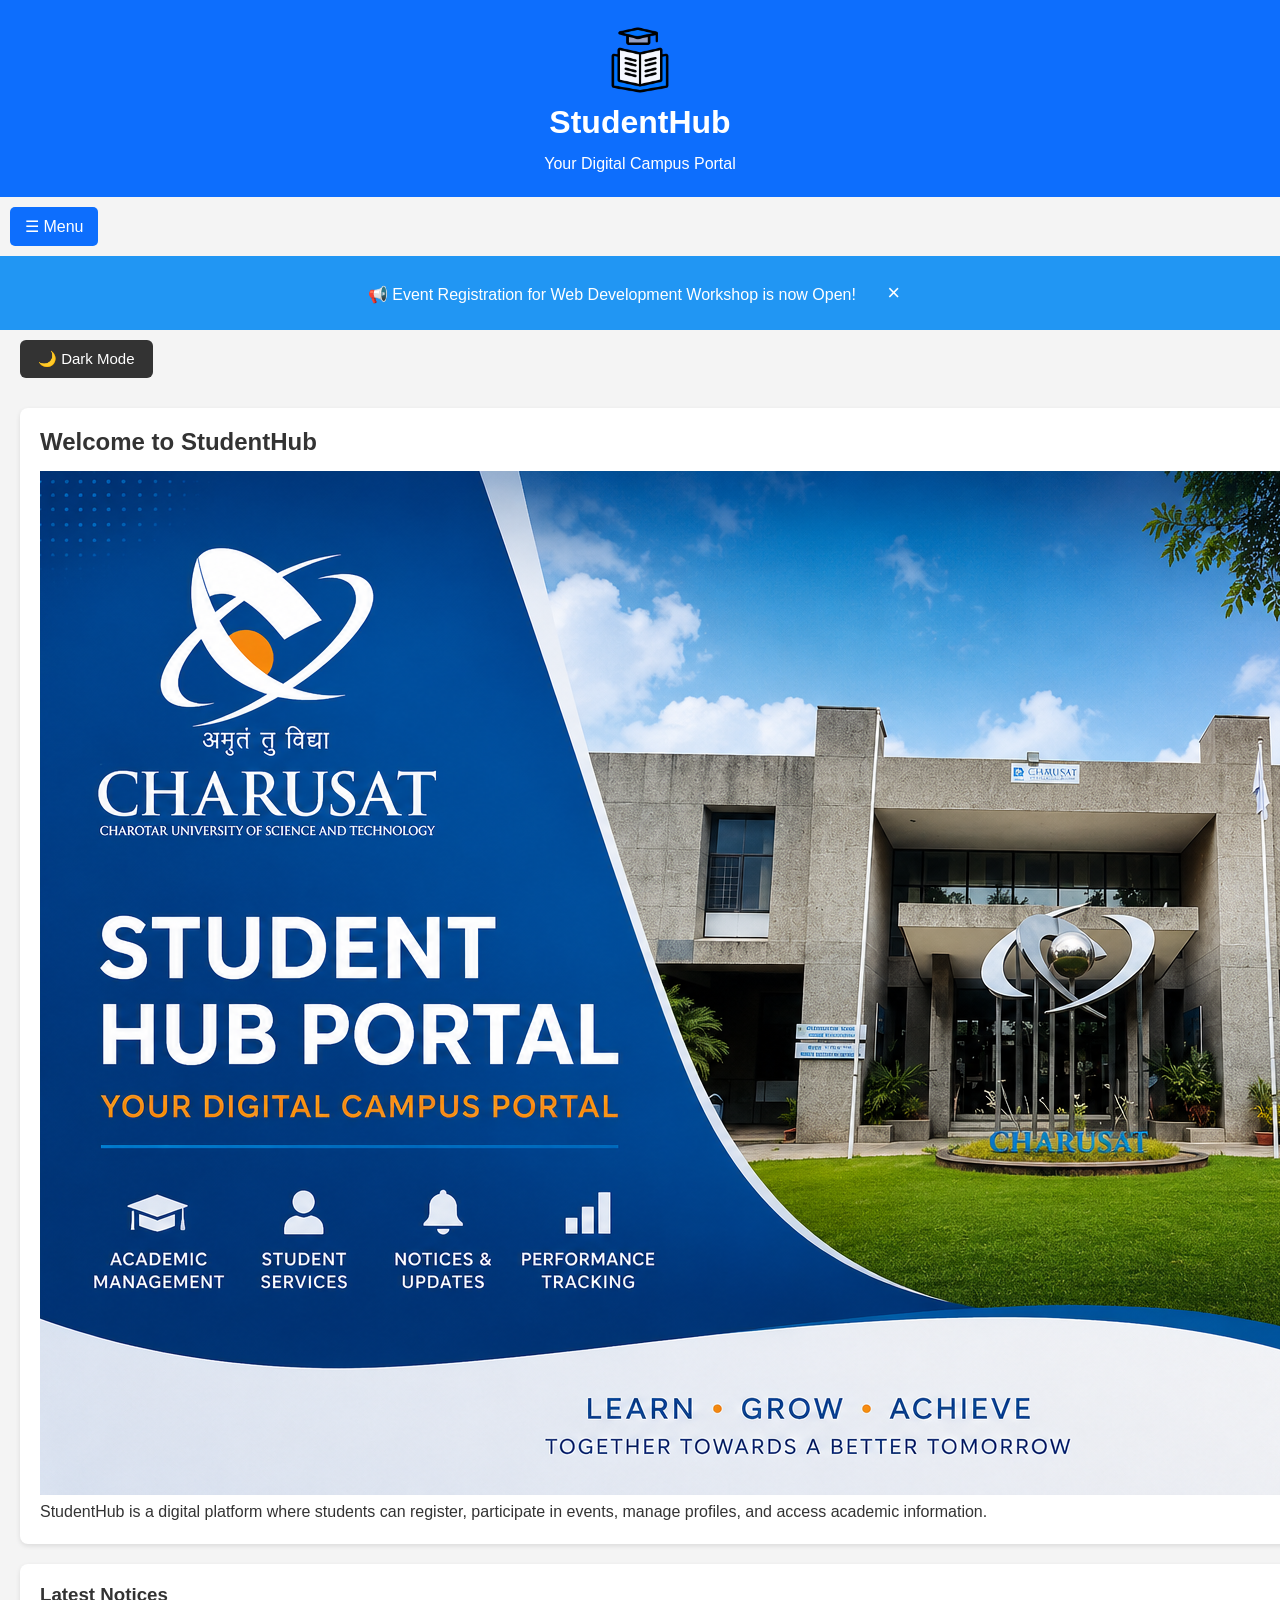
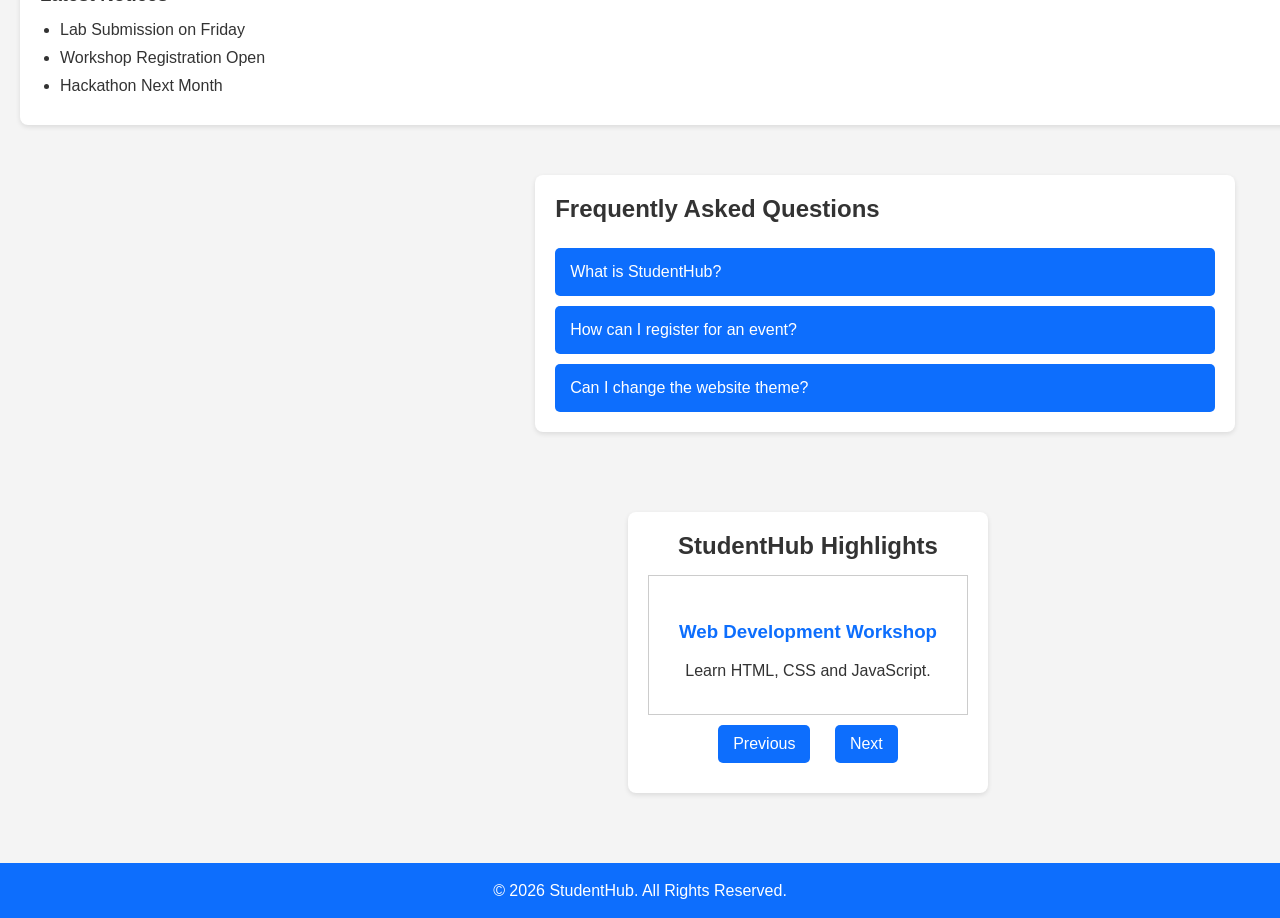
<file: pages/index.html>
<!DOCTYPE html>
<html lang="en">

<head>
    <meta charset="UTF-8">
    <meta name="viewport" content="width=device-width, initial-scale=1.0">

    <title>StudentHub - Home</title>

    <!-- CSS Files -->
    <link rel="stylesheet" href="../css/style.css">
    <link rel="stylesheet" href="../css/responsive.css">
</head>

<body>

    <!-- Header -->
    <header>

        <img src="../images/logo.png"
             alt="StudentHub Logo"
             style="width:80px; height:auto;">

        <div>
            <h1>StudentHub</h1>
            <p>Your Digital Campus Portal</p>
        </div>

    </header>


    <!-- Hamburger Menu Button -->
    <button id="menuBtn"
            type="button"
            aria-label="Open navigation menu">
        ☰ Menu
    </button>


    <!-- Navigation -->
    <nav id="navMenu">

        <a href="index.html">Home</a>
        <a href="about.html">About</a>
        <a href="register.html">Register</a>
        <a href="login.html">Login</a>
        <a href="dashboard.html">Dashboard</a>
        <a href="events.html">Events</a>
        <a href="profile.html">Profile</a>
        <a href="contact.html">Contact</a>
        <a href="admin.html">Admin</a>
        <a href="faq.html">FAQ</a>
        <a href="feedback.html">Feedback</a>

    </nav>


    <!-- Notification -->
    <div class="notification" id="notification">

        📢 Event Registration for Web Development Workshop is now Open!

        <button id="closeBtn"
                type="button"
                aria-label="Close notification">
            &times;
        </button>

    </div>


    <!-- Dark / Light Mode Button -->
    <div class="theme-container">

        <button id="themeBtn" type="button">
            🌙 Dark Mode
        </button>

    </div>


    <!-- Main Content -->
    <main>


        <!-- Welcome Section -->
        <section>

            <h2>Welcome to StudentHub</h2>

            <img src="../images/StudentHub.png"
                 alt="StudentHub">

            <p>
                StudentHub is a digital platform where students can
                register, participate in events, manage profiles,
                and access academic information.
            </p>

        </section>


        <!-- Upcoming Workshop -->
        <article>

            <h3>Upcoming Workshop</h3>

            <p>
                A Web Development Workshop will be conducted next week.
            </p>

        </article>


        <!-- Latest Notices -->
        <aside>

            <h3>Latest Notices</h3>

            <ul>
                <li>Lab Submission on Friday</li>
                <li>Workshop Registration Open</li>
                <li>Hackathon Next Month</li>
            </ul>

        </aside>


        <!-- ========================= -->
        <!-- FAQ SECTION -->
        <!-- ========================= -->

        <section class="faq-section">

            <h2>Frequently Asked Questions</h2>


            <!-- FAQ 1 -->
            <div class="faq-item">

                <button class="faq-question" type="button">

                    What is StudentHub?

                </button>

                <p class="faq-answer">

                    StudentHub is a digital campus portal
                    for students.

                </p>

            </div>


            <!-- FAQ 2 -->
            <div class="faq-item">

                <button class="faq-question" type="button">

                    How can I register for an event?

                </button>

                <p class="faq-answer">

                    You can register for an event from
                    the Events page.

                </p>

            </div>


            <!-- FAQ 3 -->
            <div class="faq-item">

                <button class="faq-question" type="button">

                    Can I change the website theme?

                </button>

                <p class="faq-answer">

                    Yes. You can switch between Light Mode
                    and Dark Mode.

                </p>

            </div>

        </section>


        <!-- ========================= -->
        <!-- CONTENT SLIDER -->
        <!-- ========================= -->

        <section class="slider-section">

            <h2>StudentHub Highlights</h2>


            <div class="slider">


                <!-- Slide 1 -->
                <div class="slide active">

                    <h3>Web Development Workshop</h3>

                    <p>
                        Learn HTML, CSS and JavaScript.
                    </p>

                </div>


                <!-- Slide 2 -->
                <div class="slide">

                    <h3>Hackathon</h3>

                    <p>
                        Participate in our upcoming hackathon.
                    </p>

                </div>


                <!-- Slide 3 -->
                <div class="slide">

                    <h3>Student Events</h3>

                    <p>
                        Explore upcoming events on StudentHub.
                    </p>

                </div>

            </div>


            <!-- Slider Buttons -->

            <button id="prevBtn" type="button">
                Previous
            </button>

            <button id="nextBtn" type="button">
                Next
            </button>

        </section>


    </main>


    <!-- Footer -->
    <footer>

        <p>
            &copy; 2026 StudentHub. All Rights Reserved.
        </p>

    </footer>


    <!-- JavaScript File -->
    <script src="../js/Script.js"></script>


</body>

</html>
</file>
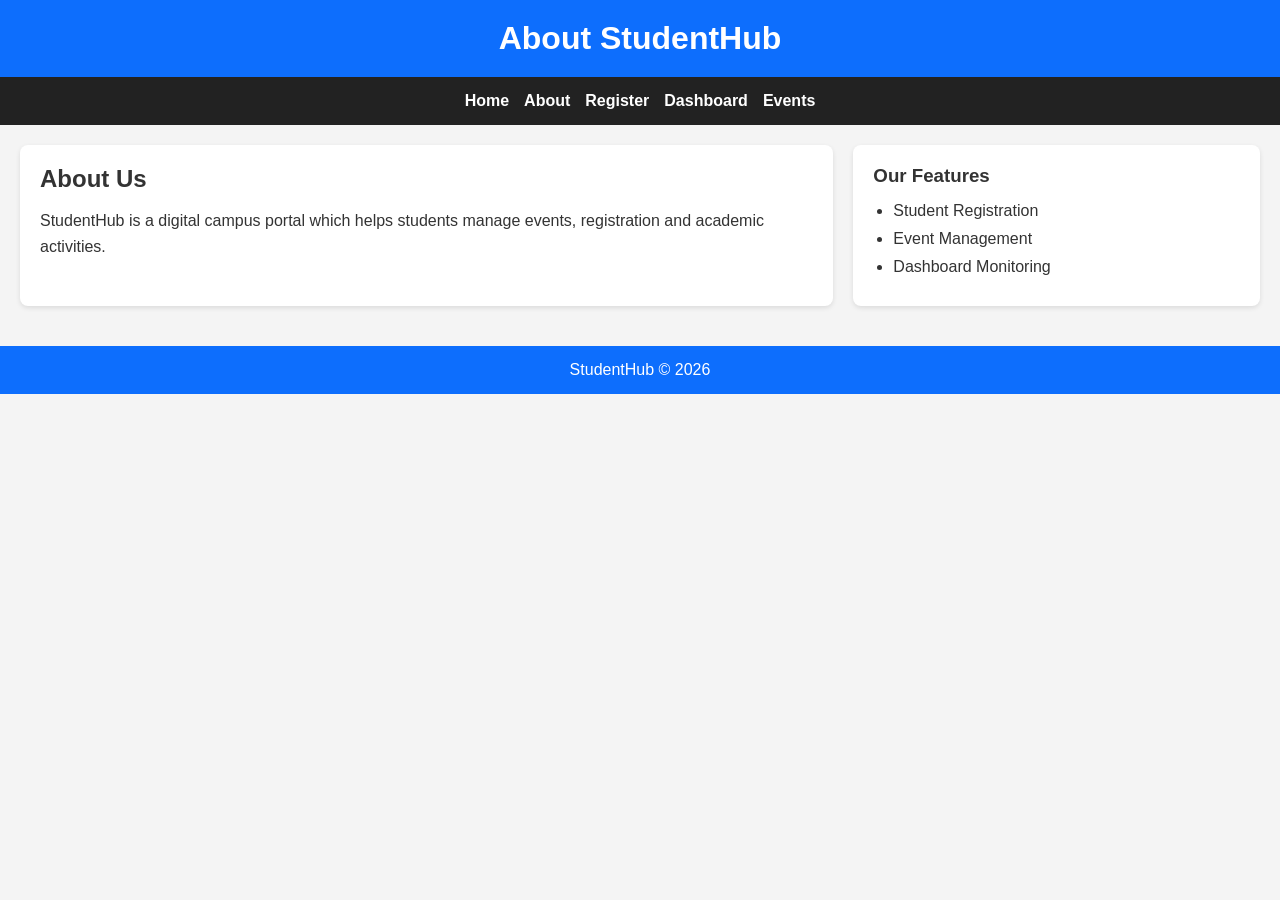
<file: pages/about.html>
<!DOCTYPE html>
<html>
<head>
<title>About</title>

<link rel="stylesheet" href="../css/style.css">
<link rel="stylesheet" href="../css/responsive.css">

</head>

<body>

<header>
<h1>About StudentHub</h1>
</header>


<nav>
<a href="index.html">Home</a>
<a href="about.html">About</a>
<a href="register.html">Register</a>
<a href="dashboard.html">Dashboard</a>
<a href="events.html">Events</a>
</nav>


<main>

<section>

<h2>About Us</h2>

<p>
StudentHub is a digital campus portal 
which helps students manage events,
registration and academic activities.
</p>

</section>


<aside>

<h3>Our Features</h3>

<ul>
<li>Student Registration</li>
<li>Event Management</li>
<li>Dashboard Monitoring</li>
</ul>

</aside>


</main>


<footer>
StudentHub © 2026
</footer>


</body>
</html>
</file>
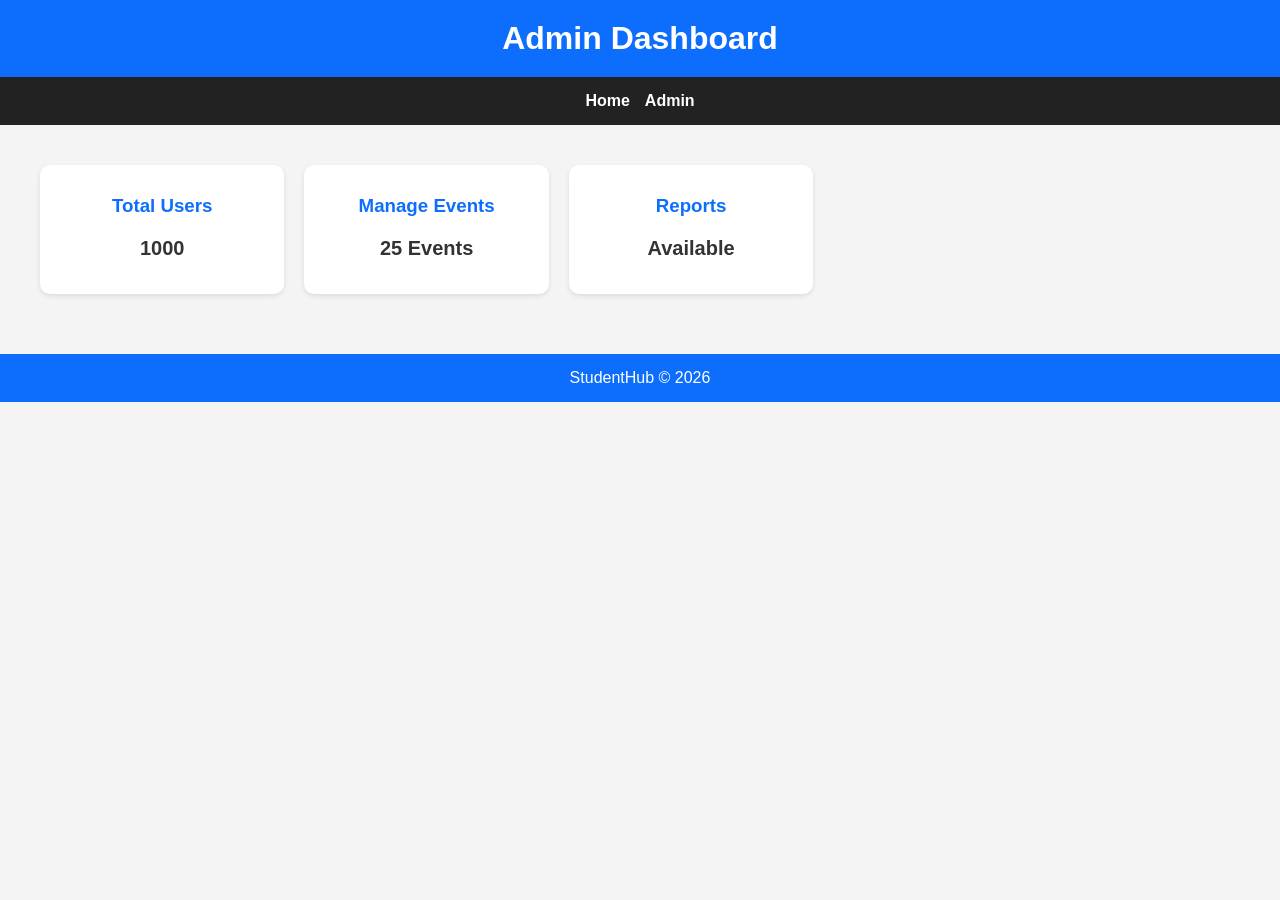
<file: pages/admin.html>
<!DOCTYPE html>
<html>

<head>

<title>Admin Panel</title>

<link rel="stylesheet" href="../css/style.css">
<link rel="stylesheet" href="../css/responsive.css">

</head>


<body>


<header>

<h1>Admin Dashboard</h1>

</header>



<nav>

<a href="index.html">Home</a>
<a href="admin.html">Admin</a>

</nav>




<main>


<div class="dashboard-container">


<div class="card">

<h3>Total Users</h3>

<p>1000</p>

</div>


<div class="card">

<h3>Manage Events</h3>

<p>25 Events</p>

</div>



<div class="card">

<h3>Reports</h3>

<p>Available</p>

</div>


</div>


</main>



<footer>
StudentHub © 2026
</footer>


</body>
</html>
</file>
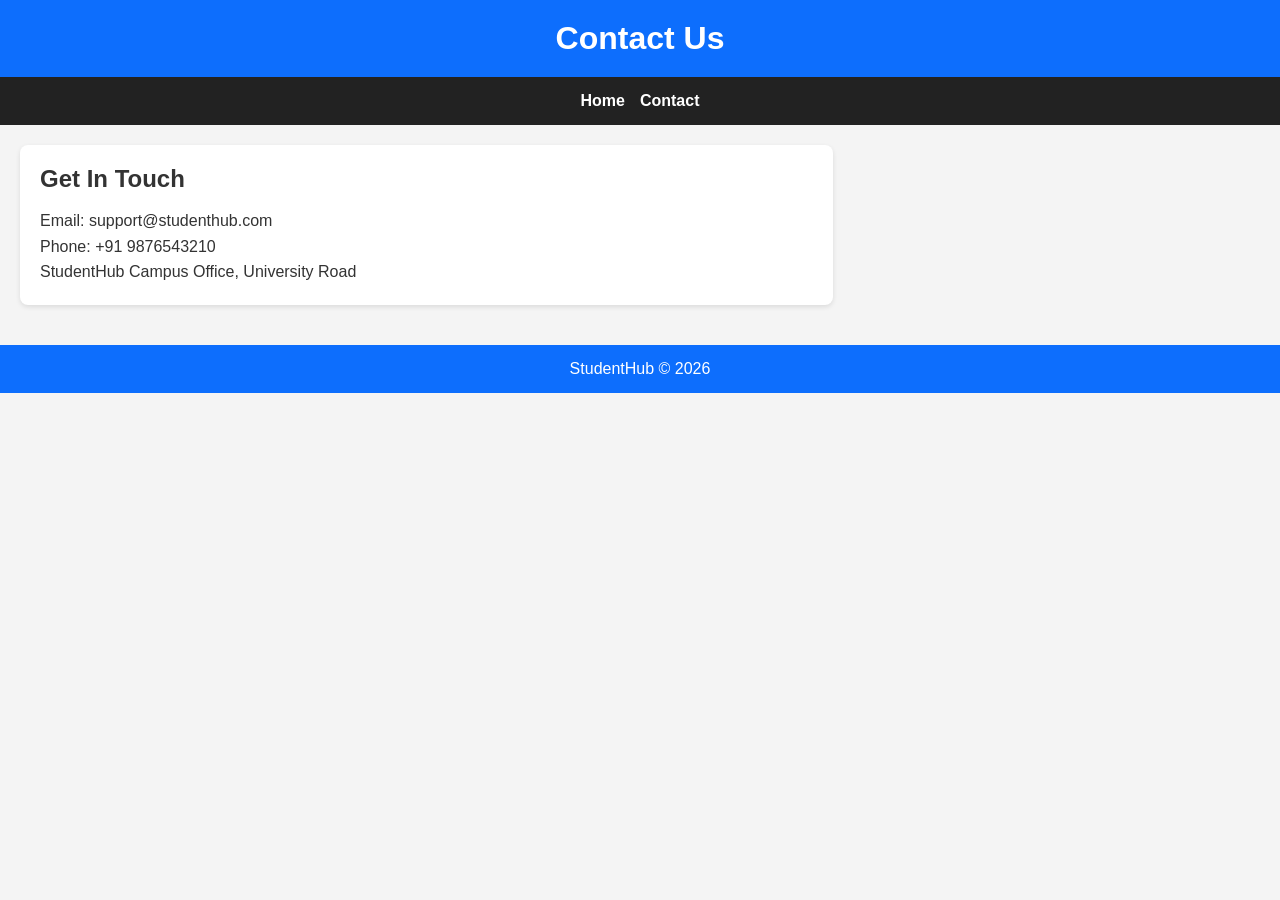
<file: pages/contact.html>
<!DOCTYPE html>
<html>

<head>

<title>Contact</title>

<link rel="stylesheet" href="../css/style.css">
<link rel="stylesheet" href="../css/responsive.css">

</head>


<body>


<header>
<h1>Contact Us</h1>
</header>


<nav>
<a href="index.html">Home</a>
<a href="contact.html">Contact</a>
</nav>



<main>


<section>


<h2>Get In Touch</h2>


<p>Email: support@studenthub.com</p>

<p>Phone: +91 9876543210</p>

<p>
StudentHub Campus Office,
University Road
</p>


</section>


</main>


<footer>
StudentHub © 2026
</footer>


</body>
</html>
</file>
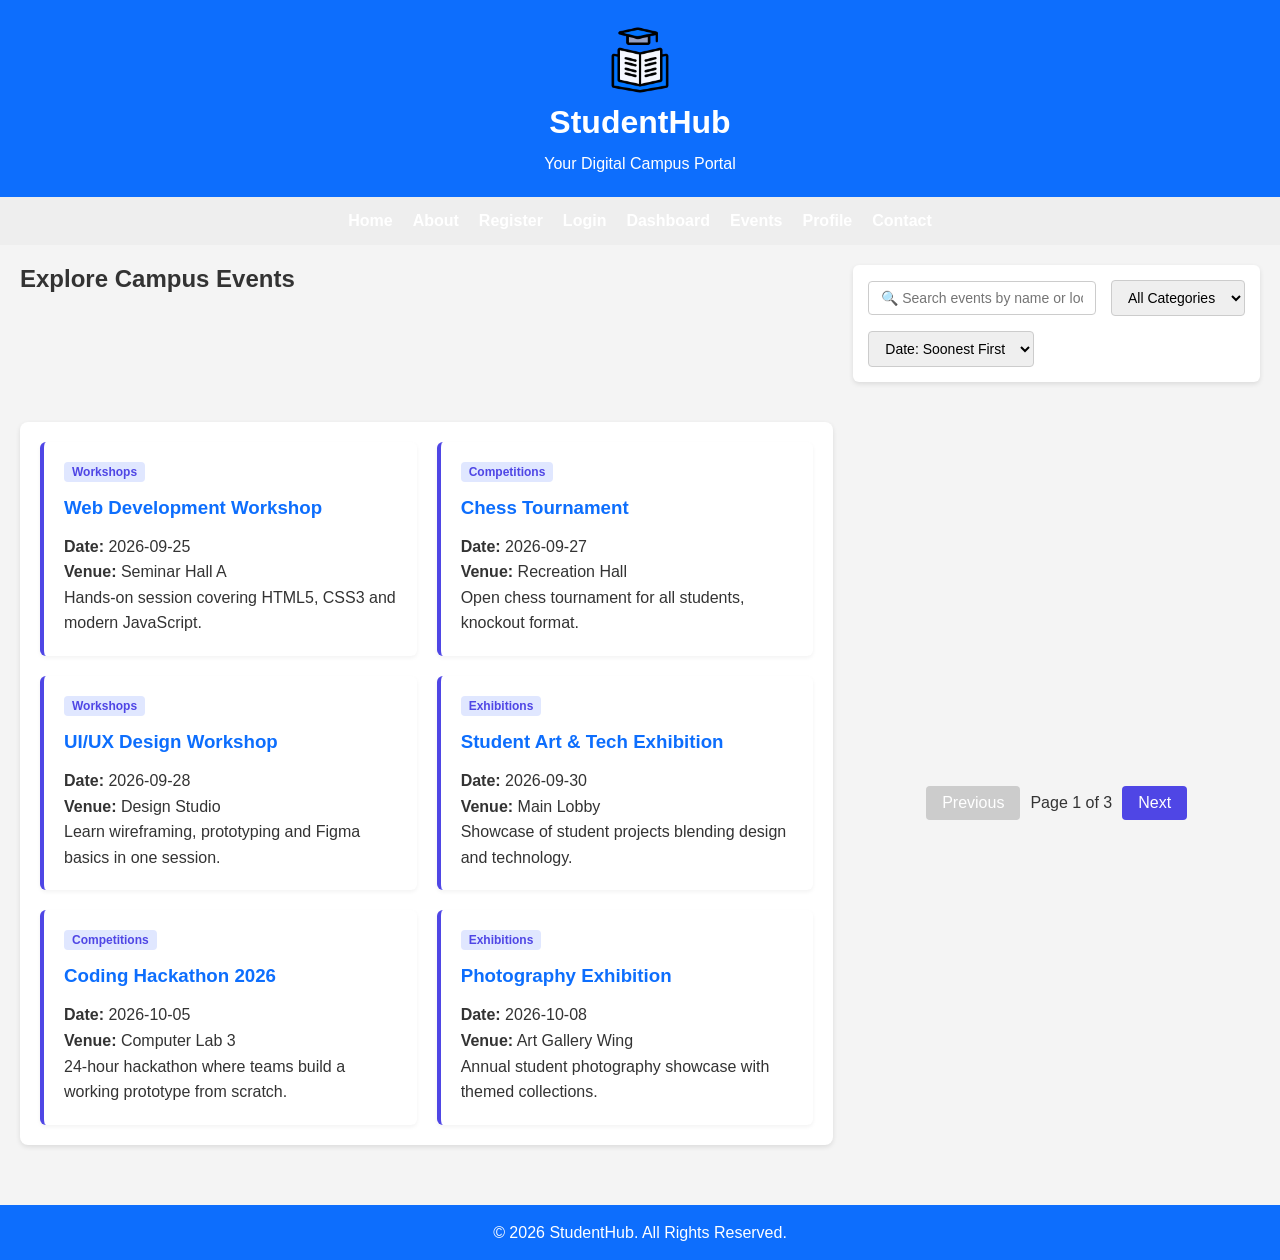
<file: pages/events.html>
<!DOCTYPE html>
<html lang="en">
<head>
    <meta charset="UTF-8">
    <meta name="viewport" content="width=device-width, initial-scale=1.0">
    <title>StudentHub - Events</title>
    <link rel="stylesheet" href="../css/style.css">
    <link rel="stylesheet" href="../css/responsive.css">
    <style>
        .control-panel {
            background: #fff;
            padding: 15px;
            margin-bottom: 20px;
            border-radius: 6px;
            display: flex;
            flex-wrap: wrap;
            gap: 15px;
            align-items: center;
        }
        .control-panel input, .control-panel select {
            padding: 8px 12px;
            font-size: 14px;
            border: 1px solid #ccc;
            border-radius: 4px;
        }
        .search-input { flex: 2; min-width: 200px; }
        .grid-container {
            display: grid;
            grid-template-columns: repeat(auto-fill, minmax(280px, 1fr));
            gap: 20px;
            margin-bottom: 20px;
        }
        .event-card {
            background: #fff;
            padding: 20px;
            border-radius: 6px;
            box-shadow: 0 2px 4px rgba(0,0,0,0.05);
            border-left: 4px solid #4f46e5;
        }
        .event-category {
            display: inline-block;
            background: #e0e7ff;
            color: #4f46e5;
            padding: 3px 8px;
            border-radius: 4px;
            font-size: 12px;
            font-weight: bold;
        }
        .status-msg { text-align: center; padding: 20px; font-weight: bold; }
        .pagination-container {
            display: flex;
            justify-content: center;
            align-items: center;
            gap: 10px;
            margin-top: 20px;
        }
        .pagination-btn {
            padding: 8px 16px;
            border: none;
            background: #4f46e5;
            color: white;
            cursor: pointer;
            border-radius: 4px;
        }
        .pagination-btn:disabled { background: #ccc; cursor: not-allowed; }
    </style>
</head>
<body>

    <!-- Header -->
    <header>
        <img src="../images/logo.png" alt="StudentHub Logo" style="width:80px; height:auto;">
        <div>
            <h1>StudentHub</h1>
            <p>Your Digital Campus Portal</p>
        </div>
    </header>

    <!-- Navigation Menu Link Match -->
    <nav id="navMenu" style="display: flex; gap: 10px; padding: 10px; background: #eee;">
        <a href="index.html">Home</a>
        <a href="about.html">About</a>
        <a href="register.html">Register</a>
        <a href="login.html">Login</a>
        <a href="dashboard.html">Dashboard</a>
        <a href="events.html" style="font-weight: bold;">Events</a>
        <a href="profile.html">Profile</a>
        <a href="contact.html">Contact</a>
    </nav>

    <main style="padding: 20px;">
        <h2>Explore Campus Events</h2>

        <!-- Interactive Searching / Filtering Controls -->
        <section class="control-panel">
            <input type="text" id="searchField" class="search-input" placeholder="🔍 Search events by name or location...">
            
            <select id="filterCategory">
                <option value="all">All Categories</option>
                <option value="Workshop">Workshops</option>
                <option value="Competition">Competitions</option>
                <option value="Seminar">Seminars</option>
                <option value="Exhibition">Exhibitions</option>
            </select>

            <select id="sortBy">
                <option value="dateAsc">Date: Soonest First</option>
                <option value="dateDesc">Date: Latest First</option>
                <option value="titleAsc">Alphabetical (A-Z)</option>
            </select>
        </section>

        <!-- Dynamic Output Mount Target -->
        <div id="loadingIndicator" class="status-msg">⏳ Fetching campus updates...</div>
        <div id="errorDisplay" class="status-msg" style="color: red; display: none;"></div>
        
        <section id="eventsGrid" class="grid-container"></section>

        <!-- Pagination Controls Area -->
        <div class="pagination-container">
            <button id="btnPrevPage" class="pagination-btn" disabled>Previous</button>
            <span id="pageTracker">Page 1 of 1</span>
            <button id="btnNextPage" class="pagination-btn" disabled>Next</button>
        </div>
    </main>

    <footer>
        <p>&copy; 2026 StudentHub. All Rights Reserved.</p>
    </footer>

    <!-- Dedicated Module Script Injection -->
    <script src="../js/events.js" type="module"></script>
</body>
</html>
</file>
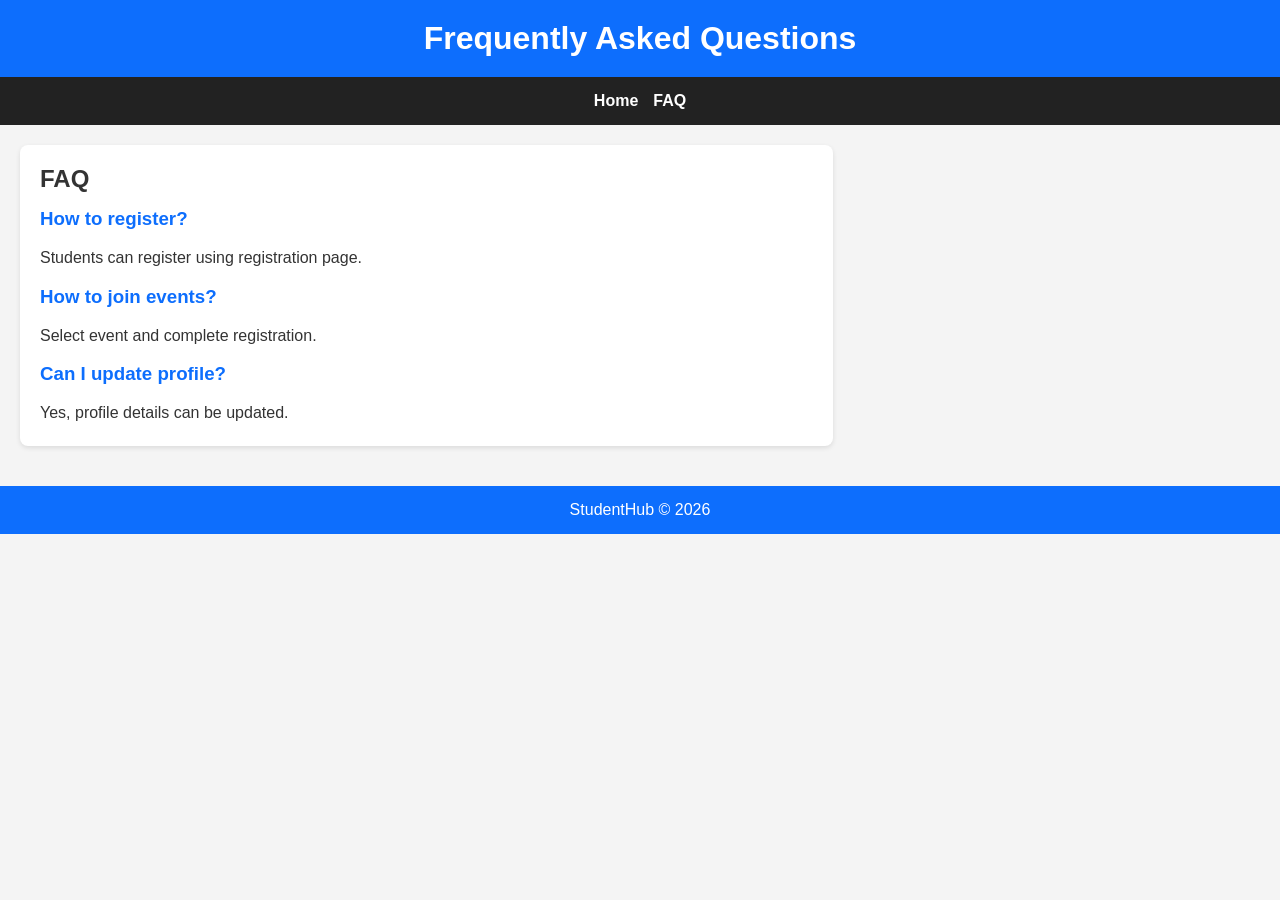
<file: pages/faq.html>
<!DOCTYPE html>
<html>

<head>

<title>FAQ</title>

<link rel="stylesheet" href="../css/style.css">
<link rel="stylesheet" href="../css/responsive.css">

</head>


<body>


<header>
<h1>Frequently Asked Questions</h1>
</header>


<nav>
<a href="index.html">Home</a>
<a href="faq.html">FAQ</a>
</nav>



<main>


<section>


<h2>FAQ</h2>


<h3>How to register?</h3>

<p>Students can register using registration page.</p>


<h3>How to join events?</h3>

<p>Select event and complete registration.</p>


<h3>Can I update profile?</h3>

<p>Yes, profile details can be updated.</p>


</section>


</main>


<footer>
StudentHub © 2026
</footer>


</body>
</html>
</file>
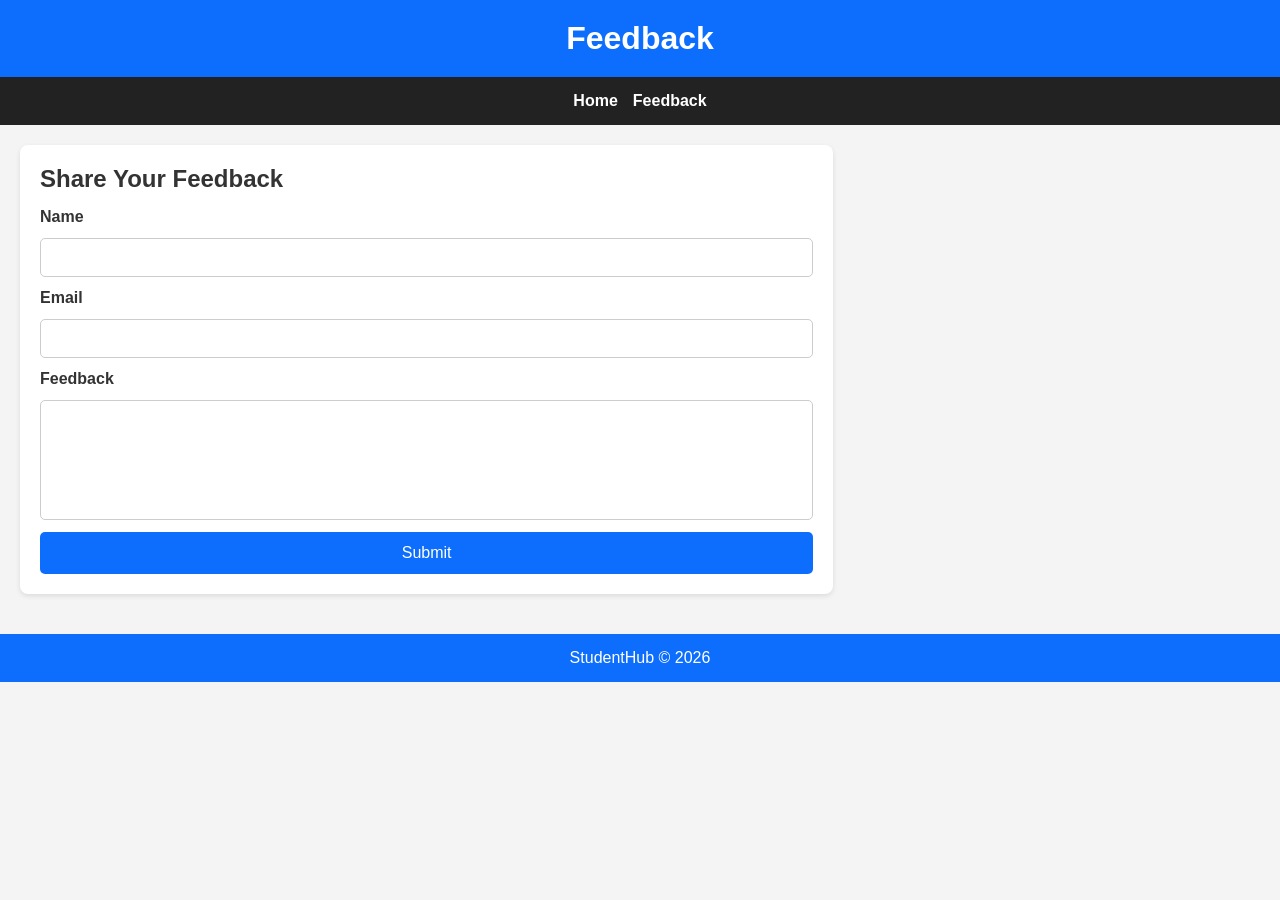
<file: pages/feedback.html>
<!DOCTYPE html>
<html>

<head>

<title>Feedback</title>

<link rel="stylesheet" href="../css/style.css">
<link rel="stylesheet" href="../css/responsive.css">

</head>


<body>


<header>
<h1>Feedback</h1>
</header>


<nav>
<a href="index.html">Home</a>
<a href="feedback.html">Feedback</a>
</nav>



<main>


<section>


<h2>Share Your Feedback</h2>


<form>


<label>Name</label>
<input type="text">


<label>Email</label>
<input type="email">


<label>Feedback</label>

<textarea></textarea>


<button>
Submit
</button>


</form>


</section>


</main>


<footer>
StudentHub © 2026
</footer>


</body>
</html>
</file>
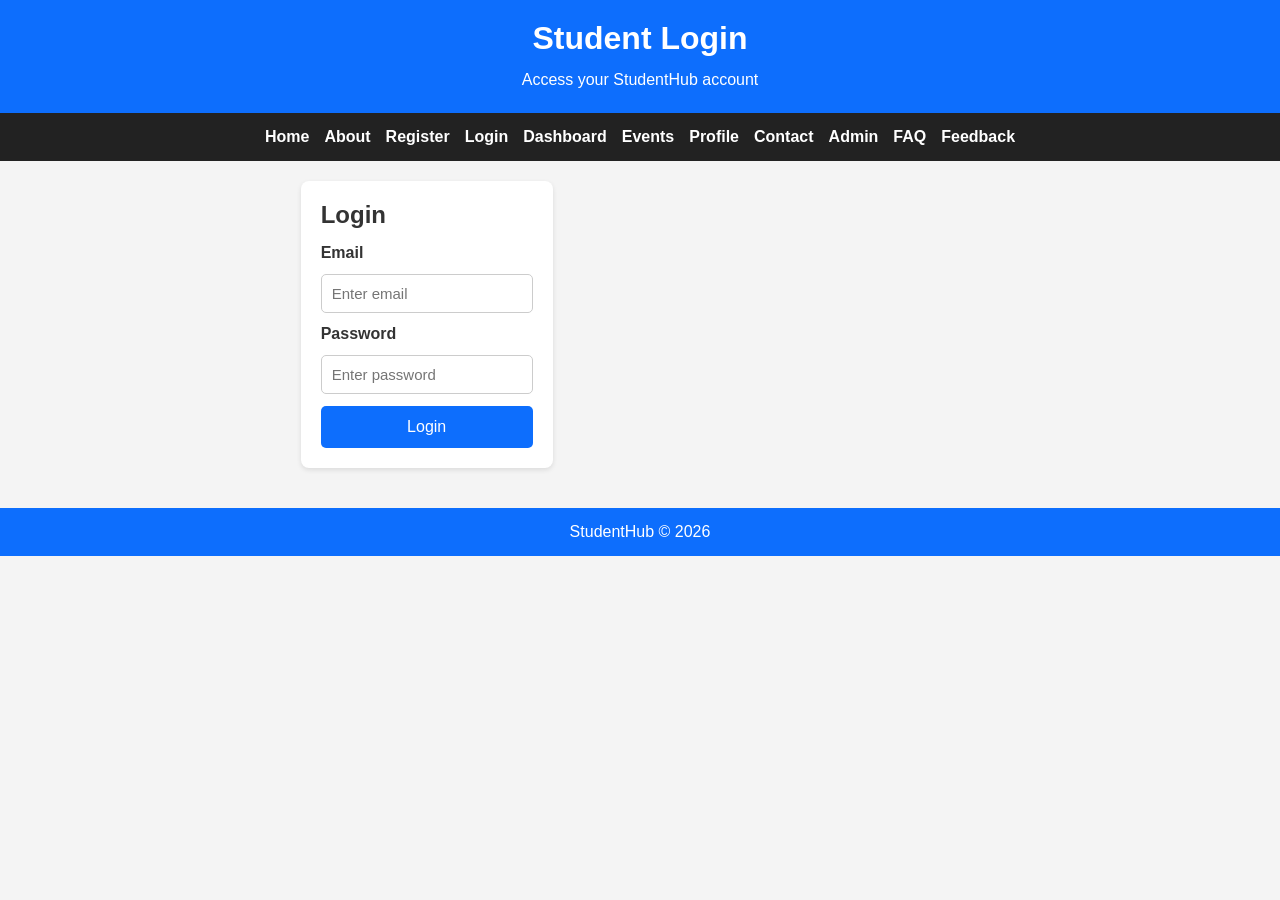
<file: pages/login.html>
<!DOCTYPE html>
<html lang="en">

<head>
<title>Login - StudentHub</title>

<link rel="stylesheet" href="../css/style.css">
<link rel="stylesheet" href="../css/responsive.css">

</head>

<body>


<header>
<h1>Student Login</h1>
<p>Access your StudentHub account</p>
</header>


<nav>
<a href="index.html">Home</a>
<a href="about.html">About</a>
<a href="register.html">Register</a>
<a href="login.html">Login</a>
<a href="dashboard.html">Dashboard</a>
<a href="events.html">Events</a>
<a href="profile.html">Profile</a>
<a href="contact.html">Contact</a>
<a href="admin.html">Admin</a>
<a href="faq.html">FAQ</a>
<a href="feedback.html">Feedback</a>
</nav>


<main>

<section class="form-container">

<h2>Login</h2>


<form>

<label>Email</label>
<input type="email" placeholder="Enter email">


<label>Password</label>
<input type="password" placeholder="Enter password">


<button>Login</button>


</form>

</section>

</main>


<footer>
StudentHub © 2026
</footer>


</body>
</html>
</file>
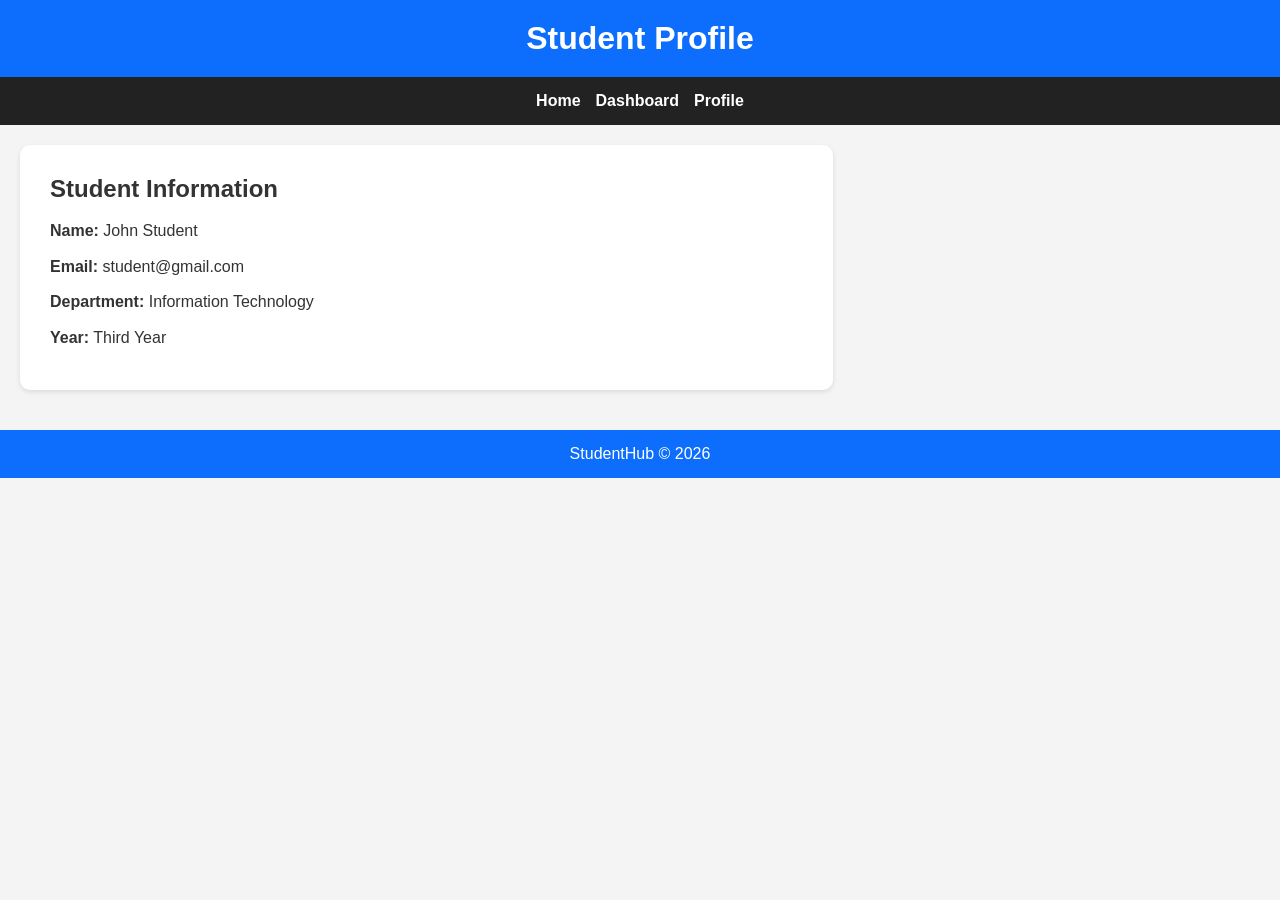
<file: pages/profile.html>
<!DOCTYPE html>
<html>

<head>

<title>Profile</title>

<link rel="stylesheet" href="../css/style.css">
<link rel="stylesheet" href="../css/responsive.css">

</head>


<body>


<header>
<h1>Student Profile</h1>
</header>


<nav>
<a href="index.html">Home</a>
<a href="dashboard.html">Dashboard</a>
<a href="profile.html">Profile</a>
</nav>


<main>


<section class="profile-card">


<h2>Student Information</h2>

<p><b>Name:</b> John Student</p>

<p><b>Email:</b> student@gmail.com</p>

<p><b>Department:</b> Information Technology</p>

<p><b>Year:</b> Third Year</p>


</section>


</main>


<footer>
StudentHub © 2026
</footer>


</body>
</html>
</file>
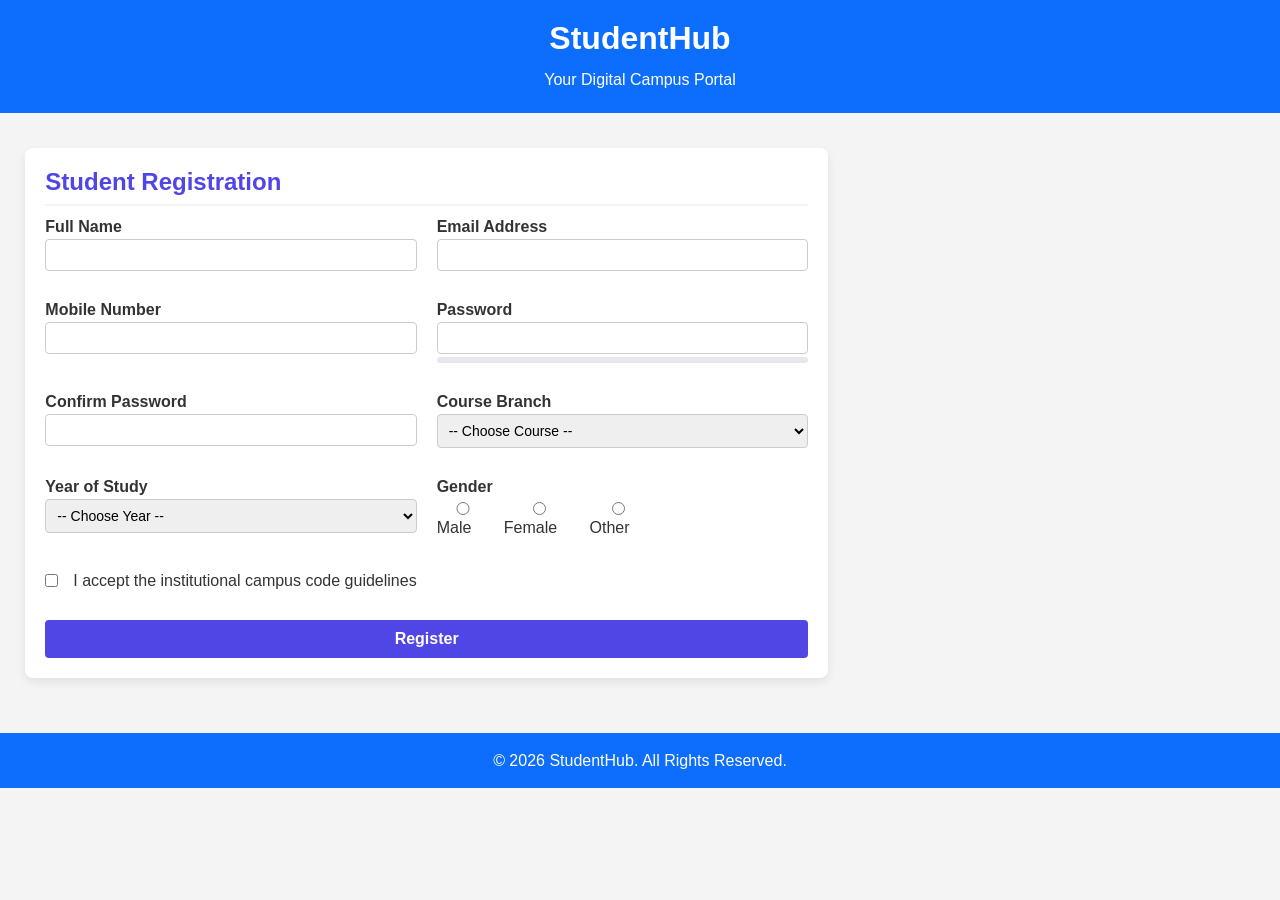
<file: pages/register.html>
<!DOCTYPE html>
<html lang="en">

<head>
    <meta charset="UTF-8">
    <meta name="viewport" content="width=device-width, initial-scale=1.0">

    <title>StudentHub - Register</title>

    <link rel="stylesheet" href="../css/style.css">
    <link rel="stylesheet" href="../css/responsive.css">

    <style>

        /* Registration Form */

        .register-section {
            max-width: 900px;
            margin: 15px auto;
            padding: 20px;
            background: #ffffff;
            border-radius: 8px;
            box-shadow: 0 4px 10px rgba(0, 0, 0, 0.08);
        }

        .register-section h2 {
            margin-top: 0;
            color: #4f46e5;
            border-bottom: 2px solid #f3f4f6;
            padding-bottom: 8px;
            margin-bottom: 12px;
        }

        #studentRegisterForm {
            display: grid;
            grid-template-columns: 1fr 1fr;
            gap: 10px 20px;
        }

        .form-group {
            margin-bottom: 5px;
        }

        .form-group label {
            display: block;
            margin-bottom: 3px;
            font-weight: 600;
        }

        .form-group input,
        .form-group select {
            width: 100%;
            padding: 7px;
            border: 1px solid #ccc;
            border-radius: 4px;
            box-sizing: border-box;
            font-size: 14px;
        }

        .form-group input:focus,
        .form-group select:focus {
            outline: 2px solid #4f46e5;
        }

        .inline-group {
            display: flex;
            gap: 15px;
            align-items: center;
            margin-top: 5px;
        }

        .inline-group label {
            font-weight: normal;
            margin-bottom: 0;
            cursor: pointer;
        }

        .error-message {
            color: #dc2626;
            font-size: 11px;
            margin-top: 3px;
            display: block;
            min-height: 12px;
        }

        /* Password Strength */

        .strength-container {
            margin-top: 3px;
        }

        .strength-meter {
            height: 6px;
            width: 100%;
            background-color: #e5e7eb;
            border-radius: 3px;
            overflow: hidden;
        }

        .strength-bar {
            height: 100%;
            width: 0%;
            transition: width 0.3s ease,
                        background-color 0.3s ease;
        }

        .strength-text {
            font-size: 12px;
            font-weight: bold;
            margin-top: 3px;
            display: block;
        }

        /* Register Button */

        .register-btn {
            grid-column: 1 / -1;
            width: 100%;
            background-color: #4f46e5;
            color: white;
            padding: 10px;
            border: none;
            border-radius: 4px;
            font-size: 16px;
            font-weight: bold;
            cursor: pointer;
            transition: background 0.2s;
        }

        .register-btn:hover {
            background-color: #4338ca;
        }

        /* Mobile View */

        @media (max-width: 600px) {

            #studentRegisterForm {
                grid-template-columns: 1fr;
            }

            .register-section {
                margin: 10px;
                padding: 15px;
            }

            .register-btn {
                grid-column: auto;
            }

        }

    </style>

</head>

<body>

    <!-- Header -->

    <header>

        <div>
            <h1>StudentHub</h1>
            <p>Your Digital Campus Portal</p>
        </div>

    </header>


    <!-- Navigation -->

    <nav id="navMenu">

        <a href="index.html">Home</a>
        <a href="about.html">About</a>
        <a href="register.html"
           style="font-weight: bold;">Register</a>
        <a href="login.html">Login</a>
        <a href="dashboard.html">Dashboard</a>
        <a href="events.html">Events</a>
        <a href="profile.html">Profile</a>
        <a href="faq.html">FAQ</a>

    </nav>


    <!-- Main Content -->

    <main>

        <section class="register-section">

            <h2>Student Registration</h2>


            <form id="studentRegisterForm" novalidate>


                <!-- Full Name -->

                <div class="form-group">

                    <label for="fullName">
                        Full Name
                    </label>

                    <input type="text"
                           id="fullName"
                           name="fullName"
                           aria-describedby="fullNameError"
                           required>

                    <span class="error-message"
                          id="fullNameError"
                          aria-live="polite"></span>

                </div>


                <!-- Email -->

                <div class="form-group">

                    <label for="email">
                        Email Address
                    </label>

                    <input type="email"
                           id="email"
                           name="email"
                           aria-describedby="emailError"
                           required>

                    <span class="error-message"
                          id="emailError"
                          aria-live="polite"></span>

                </div>


                <!-- Mobile -->

                <div class="form-group">

                    <label for="mobile">
                        Mobile Number
                    </label>

                    <input type="tel"
                           id="mobile"
                           name="mobile"
                           aria-describedby="mobileError"
                           required>

                    <span class="error-message"
                          id="mobileError"
                          aria-live="polite"></span>

                </div>


                <!-- Password -->

                <div class="form-group">

                    <label for="password">
                        Password
                    </label>

                    <input type="password"
                           id="password"
                           name="password"
                           aria-describedby="passwordError"
                           required>


                    <div class="strength-container">

                        <div class="strength-meter">

                            <div id="strengthBar"
                                 class="strength-bar"></div>

                        </div>

                        <span id="strengthText"
                              class="strength-text"></span>

                    </div>


                    <span class="error-message"
                          id="passwordError"
                          aria-live="polite"></span>

                </div>


                <!-- Confirm Password -->

                <div class="form-group">

                    <label for="confirmPassword">
                        Confirm Password
                    </label>

                    <input type="password"
                           id="confirmPassword"
                           name="confirmPassword"
                           aria-describedby="confirmPasswordError"
                           required>

                    <span class="error-message"
                          id="confirmPasswordError"
                          aria-live="polite"></span>

                </div>


                <!-- Course -->

                <div class="form-group">

                    <label for="course">
                        Course Branch
                    </label>

                    <select id="course"
                            name="course"
                            aria-describedby="courseError"
                            required>

                        <option value="">
                            -- Choose Course --
                        </option>

                        <option value="IT">
                            Information Technology
                        </option>

                        <option value="CE">
                            Computer Engineering
                        </option>

                        <option value="EE">
                            Electronics Engineering
                        </option>

                    </select>

                    <span class="error-message"
                          id="courseError"
                          aria-live="polite"></span>

                </div>


                <!-- Year -->

                <div class="form-group">

                    <label for="year">
                        Year of Study
                    </label>

                    <select id="year"
                            name="year"
                            aria-describedby="yearError"
                            required>

                        <option value="">
                            -- Choose Year --
                        </option>

                        <option value="1">
                            1st Year
                        </option>

                        <option value="2">
                            2nd Year
                        </option>

                        <option value="3">
                            3rd Year
                        </option>

                        <option value="4">
                            4th Year
                        </option>

                    </select>

                    <span class="error-message"
                          id="yearError"
                          aria-live="polite"></span>

                </div>


                <!-- Gender -->

                <div class="form-group">

                    <label>Gender</label>

                    <div class="inline-group">

                        <label>
                            <input type="radio"
                                   name="gender"
                                   value="Male">
                            Male
                        </label>

                        <label>
                            <input type="radio"
                                   name="gender"
                                   value="Female">
                            Female
                        </label>

                        <label>
                            <input type="radio"
                                   name="gender"
                                   value="Other">
                            Other
                        </label>

                    </div>

                    <span class="error-message"
                          id="genderError"
                          aria-live="polite"></span>

                </div>


                <!-- Terms -->

                <div class="form-group">

                    <div class="inline-group">

                        <input type="checkbox"
                               id="terms"
                               name="terms"
                               aria-describedby="termsError"
                               style="width: auto;"
                               required>

                        <label for="terms">
                            I accept the institutional campus code guidelines
                        </label>

                    </div>

                    <span class="error-message"
                          id="termsError"
                          aria-live="polite"></span>

                </div>


                <!-- Submit -->

                <button type="submit"
                        class="register-btn">

                    Register

                </button>


            </form>

        </section>

    </main>


    <!-- Footer -->

    <footer>

        <p>
            &copy; 2026 StudentHub. All Rights Reserved.
        </p>

    </footer>


    <!-- JavaScript -->

    <script src="../js/Script.js"></script>

</body>

</html>
</file>
<file: css/style.css>
*{
    margin:0;
    padding:0;
    box-sizing:border-box;
}
body{
    font-family: Arial, sans-serif;
    background:#f4f4f4;
    color:#333;
    transition: background-color 0.3s ease, color 0.3s ease;
}
header{
    background:#0d6efd;
    color:white;
    text-align:center;
    padding:20px;
}
header h1{
    font-size:32px;
}
header p{
    margin-top:10px;
}
nav{
    display:flex;
    justify-content:center;
    align-items:center;
    gap:15px;
    flex-wrap:wrap;
    background:#222;
    padding:15px;
}
nav a{
    color:white;
    text-decoration:none;
    font-weight:bold;
}
nav a:hover{
    color:yellow;
}
main{
    display:grid;
    grid-template-columns:2fr 1fr;
    gap:20px;
    padding:20px;
}
section,
article,
aside{
    background:white;
    padding:20px;
    border-radius:8px;
    box-shadow:0 2px 5px rgba(0,0,0,0.1);
}
h2,h3{
    margin-bottom:15px;
}
p{
    line-height:1.6;
}
footer{
    background:#0d6efd;
    color:white;
    text-align:center;
    padding:15px;
    margin-top:20px;
}
form{
    display:flex;
    flex-direction:column;
    gap:12px;
}
label{
    font-weight:bold;
}
input,
textarea{
    width:100%;
    padding:10px;
    border:1px solid #ccc;
    border-radius:5px;
    font-size:15px;
}
textarea{
    height:120px;
    resize:none;
}
button{
    background:#0d6efd;
    color:white;
    border:none;
    padding:12px;
    border-radius:5px;
    cursor:pointer;
    font-size:16px;

}



button:hover{

    background:#084298;

}



/* =========================
   FORM CONTAINER
========================= */


.form-container{

    max-width:500px;

    margin:auto;

}



/* =========================
   DASHBOARD GRID
========================= */


.dashboard-container{

    display:grid;

    grid-template-columns:repeat(3,1fr);

    gap:20px;

    padding:20px;

}



.card{

    background:white;

    padding:30px;

    text-align:center;

    border-radius:10px;

    box-shadow:0 2px 5px rgba(0,0,0,0.1);

}



.card h3{

    color:#0d6efd;

}



.card:hover{

    transform:translateY(-5px);

    transition:0.3s;

}



/* =========================
   EVENTS FLEXBOX
========================= */


.event-container{

    display:flex;

    gap:20px;

    flex-wrap:wrap;

}



.event-container .card{

    flex:1;

    min-width:250px;

}



/* =========================
   PROFILE PAGE
========================= */


.profile-card{

    background:white;

    padding:30px;

    border-radius:10px;

}



.profile-card p{

    margin:10px 0;

}



/* =========================
   LIST STYLE
========================= */


ul{

    padding-left:20px;

}


li{

    margin-bottom:10px;

}



/* =========================
   FAQ STYLE
========================= */


section h3{

    color:#0d6efd;

    margin-top:15px;

}
.dashboard-container .card p{
    font-size:20px;

    font-weight:bold;
}
/*.dark-mode{
    background:#000;
    color:#fff;
}
.dark-mode header{
    background:#111;
}
.dark-mode nav{
    background:#222;
}
.dark-mode section,
.dark-mode article,
.dark-mode aside,
.dark-mode .card,
.dark-mode .profile-card{
    background:#1e1e1e;
    color:#fff;
}
.dark-mode footer{
    background:#111;
}
.dark-mode h1,
.dark-mode h2,
.dark-mode h3,
.dark-mode p,
.dark-mode li,
.dark-mode label{
    color:#fff;
}
.dark-mode input,
.dark-mode textarea{
    background:#333;
    color:#fff;
    border:1px solid #555;
}
.dark-mode button{
    background:#0d6efd;
    color:#fff;
}
.dark-mode button:hover{
    background:#084298;
}
.notification{
    background:#ffc107;
    color:#000;
    padding:15px 20px;
    display:flex;
    justify-content:space-between;
    align-items:center;
    font-weight:bold;
}
.notification button{
    background:red;
    color:white;
    border:none;
    padding:5px 10px;
    cursor:pointer;
    border-radius:5px;
}
.notification button:hover{
    background:darkred;
}*/
 /* ========================================
    DARK / LIGHT MODE
 ======================================== */

body {
    transition: background-color 0.3s ease, color 0.3s ease;
}


/* ========================================
   DARK MODE
======================================== */

body.dark {
    background-color: #121212;
    color: #ffffff;
}


/* Header */
body.dark header {
    background-color: #1e1e1e;
    color: #ffffff;
}


/* Navigation */
body.dark nav {
    background-color: #1e1e1e;
    color: #ffffff;
}


/* Navigation Links */
body.dark nav a {
    color: #ffffff;
}


/* Main content */
body.dark main {
    background-color: #121212;
    color: #ffffff;
}


/* Section */
body.dark section {
    background-color: #1e1e1e;
    color: #ffffff;
}


/* Article */
body.dark article {
    background-color: #1e1e1e;
    color: #ffffff;
}


/* Aside */
body.dark aside {
    background-color: #1e1e1e;
    color: #ffffff;
}


/* Headings */
body.dark h1,
body.dark h2,
body.dark h3,
body.dark p,
body.dark li {
    color: #ffffff;
}


/* Footer */
body.dark footer {
    background-color: #1e1e1e;
    color: #ffffff;
}


/* ========================================
   DARK / LIGHT BUTTON
======================================== */

#themeBtn {
    padding: 10px 18px;
    margin: 10px 20px;

    border: none;
    border-radius: 6px;

    background-color: #333333;
    color: #ffffff;

    cursor: pointer;
    font-size: 15px;

    transition: 0.3s;
}

#themeBtn:hover {
    background-color: #555555;
}


/* ========================================
   NOTIFICATION
======================================== */

.notification {
    background-color: #2196f3;
    color: white;

    padding: 12px 20px;
    text-align: center;
}

#closeBtn {
    margin-left: 15px;

    border: none;
    background: transparent;

    color: white;
    font-size: 22px;

    cursor: pointer;
}

#closeBtn:hover {
    color: #dddddd;
}
/* =========================
   HAMBURGER MENU
========================= */

#menuBtn {
    padding: 10px 15px;
    margin: 10px;
    cursor: pointer;
}

#navMenu {
    display: block;
}

#navMenu a {
    margin: 5px;
}


/* =========================
   FAQ
========================= */

.faq-section {
    margin: 30px auto;
    max-width: 700px;
}

.faq-question {
    width: 100%;
    padding: 15px;
    text-align: left;
    cursor: pointer;
    font-size: 16px;
}

.faq-answer {
    display: none;
    padding: 15px;
}

.faq-answer.show {
    display: block;
}


/* =========================
   SLIDER
========================= */

.slider-section {
    text-align: center;
    margin: 30px auto;
    max-width: 700px;
}

.slider {
    padding: 30px;
    border: 1px solid #ccc;
    min-height: 120px;
}

.slide {
    display: none;
}

.slide.active {
    display: block;
}

.slider-section button {
    padding: 10px 15px;
    margin: 10px;
    cursor: pointer;
}
/* =========================
   HAMBURGER MENU
========================= */

#menuBtn {
    padding: 10px 15px;
    margin: 10px;
    cursor: pointer;
}

#navMenu {
    display: none;
}

#navMenu.show {
    display: block;
}

#navMenu a {
    display: inline-block;
    margin: 5px;
}
/* =========================
   FAQ - FULL WIDTH
========================= */

.faq-section {
    grid-column: 1 / -1;
    width: 100%;
    box-sizing: border-box;
    margin-top: 30px;
}

.faq-question {
    width: 100%;
    padding: 15px;
    text-align: left;
    cursor: pointer;
    border: none;
    margin-top: 10px;
}

.faq-answer {
    display: none;
    padding: 15px;
    margin: 0;
}

.faq-answer.show {
    display: block;
}

/* Student Search */

#studentSearch {
    width: 100%;
    max-width: 500px;
    padding: 12px;
    margin: 20px 0;
    border: 1px solid #ccc;
    border-radius: 6px;
    font-size: 16px;
}


/* Student List */

#studentList {
    display: grid;
    grid-template-columns: repeat(auto-fit, minmax(280px, 1fr));
    gap: 20px;
    margin-top: 20px;
}


/* Student Card */

#studentList .card {
    background: white;
    padding: 20px;
    border-radius: 10px;
    box-shadow: 0 2px 8px rgba(0, 0, 0, 0.1);
    border-left: 4px solid #4f46e5;
}


/* Student Name */

#studentList .card h3 {
    color: #4f46e5;
    margin-bottom: 12px;
}


/* Student Details */

#studentList .card p {
    margin: 8px 0;
    font-size: 14px;
    color: #444;
}


/* No Students Message */

.status-msg {
    text-align: center;
    padding: 20px;
    font-weight: bold;
}
</file>
<file: css/responsive.css>
@media (max-width:768px){

    nav{
        flex-direction:column;
    }

    main{
        grid-template-columns:1fr;
    }

    .dashboard-container{
        grid-template-columns:1fr;
    }

    .event-container{
        flex-direction:column;
    }

    .card{
        width:100%;
    }

    header h1{
        font-size:24px;
    }

    header{
        flex-direction:column;
        text-align:center;
    }

    #themeBtn{
        width:90%;
        margin:15px auto;
        display:block;
    }

    .notification{
        display:flex;
        flex-direction:column;
        align-items:center;
        text-align:center;
        gap:10px;
        padding:12px;
    }

    .notification button{
        width:100%;
    }

    header img{
        width:70px;
        height:auto;
    }
}
</file>
